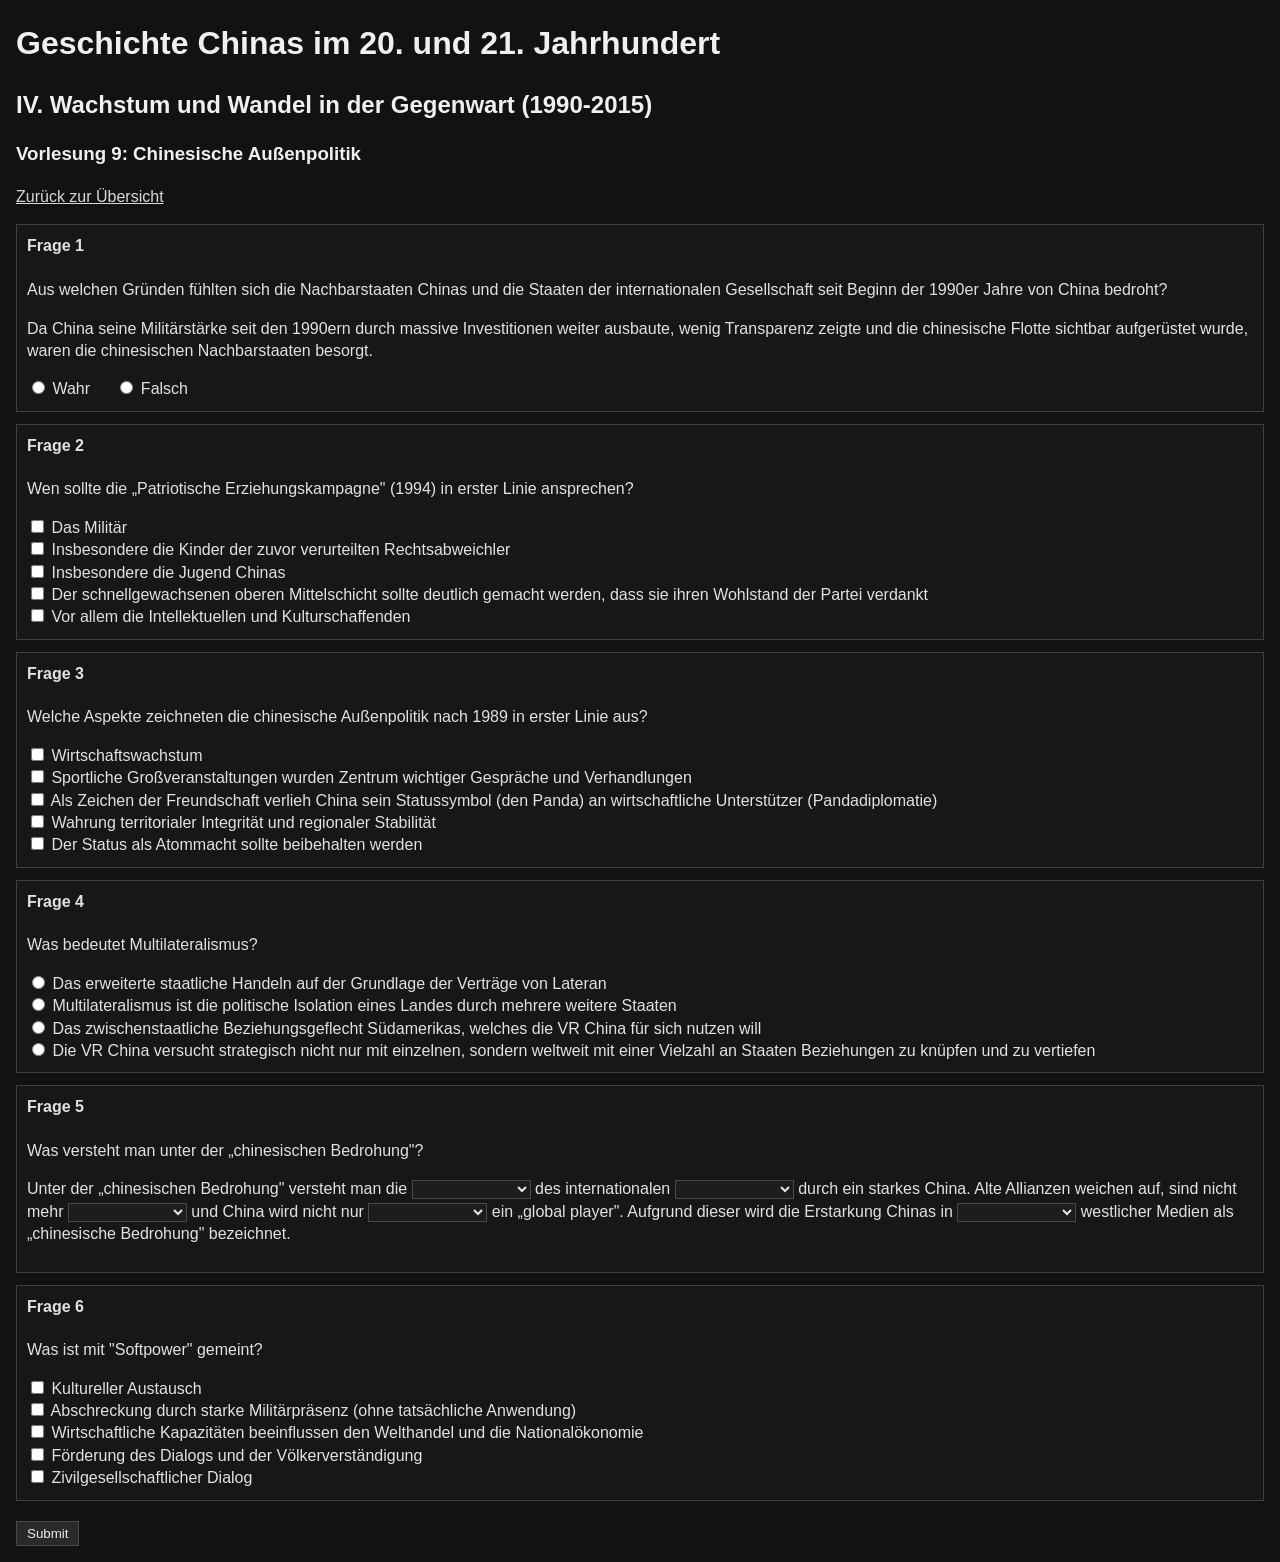
<file: vl9.html>
<!DOCTYPE html>
<html lang="de">
<head>
    <meta charset="UTF-8">
    <meta name="viewport" content="width=device-width, initial-scale=1.0">
    <title>Vorlesung 9: Test</title>
    <link rel="stylesheet" href="styles.css">
</head>
<body>
    <h1>Geschichte Chinas im 20. und 21. Jahrhundert</h1>
    <h2>IV. <strong>Wachstum und Wandel</strong> in der Gegenwart (1990-2015)</h2>
    <h3>Vorlesung 9: Chinesische Außenpolitik</h3>
    <p><a href="index.html">Zurück zur Übersicht</a></p>

    <form class="quiz-form" data-lecture="9">
        <div class="question-block">
            <h4>Frage 1</h4>
            <div class="question" data-answer="wahr">
                <p>Aus welchen Gründen fühlten sich die Nachbarstaaten Chinas und die Staaten der internationalen Gesellschaft seit Beginn der 1990er Jahre von China bedroht?</p>
                <p>Da China seine Militärstärke seit den 1990ern durch massive Investitionen weiter ausbaute, wenig Transparenz zeigte und die chinesische Flotte sichtbar aufgerüstet wurde, waren die chinesischen Nachbarstaaten besorgt.</p>
                <label>
                    <input type="radio" name="vl9_q1" value="wahr" />
                    Wahr
                </label>
                &nbsp;
                <label>
                    <input type="radio" name="vl9_q1" value="falsch" />
                    Falsch
                </label>
                <span class="result"></span>
            </div>
        </div>

        <div class="question-block">
            <h4>Frage 2</h4>
            <div class="question" data-answer="Das Militär|Insbesondere die Jugend Chinas">
                <p>Wen sollte die „Patriotische Erziehungskampagne" (1994) in erster Linie ansprechen?</p>
                <label>
                    <input type="checkbox" name="vl9_q2" value="Das Militär" />
                    Das Militär
                </label>
                <br />
                <label>
                    <input type="checkbox" name="vl9_q2" value="Insbesondere die Kinder der zuvor verurteilten Rechtsabweichler" />
                    Insbesondere die Kinder der zuvor verurteilten Rechtsabweichler
                </label>
                <br />
                <label>
                    <input type="checkbox" name="vl9_q2" value="Insbesondere die Jugend Chinas" />
                    Insbesondere die Jugend Chinas
                </label>
                <br />
                <label>
                    <input type="checkbox" name="vl9_q2" value="Der schnellgewachsenen oberen Mittelschicht sollte deutlich gemacht werden, dass sie ihren Wohlstand der Partei verdankt" />
                    Der schnellgewachsenen oberen Mittelschicht sollte deutlich gemacht werden, dass sie ihren Wohlstand der Partei verdankt
                </label>
                <br />
                <label>
                    <input type="checkbox" name="vl9_q2" value="Vor allem die Intellektuellen und Kulturschaffenden" />
                    Vor allem die Intellektuellen und Kulturschaffenden
                </label>
                <span class="result"></span>
            </div>
        </div>

        <div class="question-block">
            <h4>Frage 3</h4>
            <div class="question" data-answer="Wirtschaftswachstum|Wahrung territorialer Integrität und regionaler Stabilität">
                <p>Welche Aspekte zeichneten die chinesische Außenpolitik nach 1989 in erster Linie aus?</p>
                <label>
                    <input type="checkbox" name="vl9_q3" value="Wirtschaftswachstum" />
                    Wirtschaftswachstum
                </label>
                <br />
                <label>
                    <input type="checkbox" name="vl9_q3" value="Sportliche Großveranstaltungen wurden Zentrum wichtiger Gespräche und Verhandlungen" />
                    Sportliche Großveranstaltungen wurden Zentrum wichtiger Gespräche und Verhandlungen
                </label>
                <br />
                <label>
                    <input type="checkbox" name="vl9_q3" value="Als Zeichen der Freundschaft verlieh China sein Statussymbol (den Panda) an wirtschaftliche Unterstützer (Pandadiplomatie)" />
                    Als Zeichen der Freundschaft verlieh China sein Statussymbol (den Panda) an wirtschaftliche Unterstützer (Pandadiplomatie)
                </label>
                <br />
                <label>
                    <input type="checkbox" name="vl9_q3" value="Wahrung territorialer Integrität und regionaler Stabilität" />
                    Wahrung territorialer Integrität und regionaler Stabilität
                </label>
                <br />
                <label>
                    <input type="checkbox" name="vl9_q3" value="Der Status als Atommacht sollte beibehalten werden" />
                    Der Status als Atommacht sollte beibehalten werden
                </label>
                <span class="result"></span>
            </div>
        </div>

        <div class="question-block">
            <h4>Frage 4</h4>
            <div class="question" data-answer="Die VR China versucht strategisch nicht nur mit einzelnen, sondern weltweit mit einer Vielzahl an Staaten Beziehungen zu knüpfen und zu vertiefen">
                <p>Was bedeutet Multilateralismus?</p>
                <label>
                    <input type="radio" name="vl9_q4" value="Das erweiterte staatliche Handeln auf der Grundlage der Verträge von Lateran" />
                    Das erweiterte staatliche Handeln auf der Grundlage der Verträge von Lateran
                </label>
                <br />
                <label>
                    <input type="radio" name="vl9_q4" value="Multilateralismus ist die politische Isolation eines Landes durch mehrere weitere Staaten" />
                    Multilateralismus ist die politische Isolation eines Landes durch mehrere weitere Staaten
                </label>
                <br />
                <label>
                    <input type="radio" name="vl9_q4" value="Das zwischenstaatliche Beziehungsgeflecht Südamerikas, welches die VR China für sich nutzen will" />
                    Das zwischenstaatliche Beziehungsgeflecht Südamerikas, welches die VR China für sich nutzen will
                </label>
                <br />
                <label>
                    <input type="radio" name="vl9_q4" value="Die VR China versucht strategisch nicht nur mit einzelnen, sondern weltweit mit einer Vielzahl an Staaten Beziehungen zu knüpfen und zu vertiefen" />
                    Die VR China versucht strategisch nicht nur mit einzelnen, sondern weltweit mit einer Vielzahl an Staaten Beziehungen zu knüpfen und zu vertiefen
                </label>
                <span class="result"></span>
            </div>
        </div>

        <div class="question-block">
            <h4>Frage 5</h4>
            <p>Was versteht man unter der „chinesischen Bedrohung"?</p>
            <p>Unter der „chinesischen Bedrohung" versteht man die 
                <span class="question" data-answer="Veränderung">
                    <select name="vl9_q5a">
                        <option value=""></option>
                        <option value="negativen">negativen</option>
                        <option value="Komitees">Komitees</option>
                        <option value="profitabel">profitabel</option>
                        <option value="Veränderung">Veränderung</option>
                        <option value="positiven">positiven</option>
                        <option value="Instandhaltung">Instandhaltung</option>
                        <option value="wirtschaftlich">wirtschaftlich</option>
                        <option value="Machtgefüges">Machtgefüges</option>
                        <option value="wissenschaftlich">wissenschaftlich</option>
                        <option value="alternativlos">alternativlos</option>
                    </select>
                    <span class="result"></span>
                </span> des internationalen 
                <span class="question" data-answer="Machtgefüges">
                    <select name="vl9_q5b">
                        <option value=""></option>
                        <option value="negativen">negativen</option>
                        <option value="Komitees">Komitees</option>
                        <option value="profitabel">profitabel</option>
                        <option value="Veränderung">Veränderung</option>
                        <option value="positiven">positiven</option>
                        <option value="Instandhaltung">Instandhaltung</option>
                        <option value="wirtschaftlich">wirtschaftlich</option>
                        <option value="Machtgefüges">Machtgefüges</option>
                        <option value="wissenschaftlich">wissenschaftlich</option>
                        <option value="alternativlos">alternativlos</option>
                    </select>
                    <span class="result"></span>
                </span> durch ein starkes China. Alte Allianzen weichen auf, sind nicht mehr 
                <span class="question" data-answer="alternativlos">
                    <select name="vl9_q5c">
                        <option value=""></option>
                        <option value="negativen">negativen</option>
                        <option value="Komitees">Komitees</option>
                        <option value="profitabel">profitabel</option>
                        <option value="Veränderung">Veränderung</option>
                        <option value="positiven">positiven</option>
                        <option value="Instandhaltung">Instandhaltung</option>
                        <option value="wirtschaftlich">wirtschaftlich</option>
                        <option value="Machtgefüges">Machtgefüges</option>
                        <option value="wissenschaftlich">wissenschaftlich</option>
                        <option value="alternativlos">alternativlos</option>
                    </select>
                    <span class="result"></span>
                </span> und China wird nicht nur 
                <span class="question" data-answer="wirtschaftlich">
                    <select name="vl9_q5d">
                        <option value=""></option>
                        <option value="negativen">negativen</option>
                        <option value="Komitees">Komitees</option>
                        <option value="profitabel">profitabel</option>
                        <option value="Veränderung">Veränderung</option>
                        <option value="positiven">positiven</option>
                        <option value="Instandhaltung">Instandhaltung</option>
                        <option value="wirtschaftlich">wirtschaftlich</option>
                        <option value="Machtgefüges">Machtgefüges</option>
                        <option value="wissenschaftlich">wissenschaftlich</option>
                        <option value="alternativlos">alternativlos</option>
                    </select>
                    <span class="result"></span>
                </span> ein „global player". Aufgrund dieser wird die Erstarkung Chinas in 
                <span class="question" data-answer="negativen">
                    <select name="vl9_q5e">
                        <option value=""></option>
                        <option value="negativen">negativen</option>
                        <option value="Komitees">Komitees</option>
                        <option value="profitabel">profitabel</option>
                        <option value="Veränderung">Veränderung</option>
                        <option value="positiven">positiven</option>
                        <option value="Instandhaltung">Instandhaltung</option>
                        <option value="wirtschaftlich">wirtschaftlich</option>
                        <option value="Machtgefüges">Machtgefüges</option>
                        <option value="wissenschaftlich">wissenschaftlich</option>
                        <option value="alternativlos">alternativlos</option>
                    </select>
                    <span class="result"></span>
                </span> westlicher Medien als „chinesische Bedrohung" bezeichnet.</p>
        </div>

        <div class="question-block">
            <h4>Frage 6</h4>
            <div class="question" data-answer="Kultureller Austausch|Förderung des Dialogs und der Völkerverständigung|Zivilgesellschaftlicher Dialog">
                <p>Was ist mit "Softpower" gemeint?</p>
                <label>
                    <input type="checkbox" name="vl9_q6" value="Kultureller Austausch" />
                    Kultureller Austausch
                </label>
                <br />
                <label>
                    <input type="checkbox" name="vl9_q6" value="Abschreckung durch starke Militärpräsenz (ohne tatsächliche Anwendung)" />
                    Abschreckung durch starke Militärpräsenz (ohne tatsächliche Anwendung)
                </label>
                <br />
                <label>
                    <input type="checkbox" name="vl9_q6" value="Wirtschaftliche Kapazitäten beeinflussen den Welthandel und die Nationalökonomie" />
                    Wirtschaftliche Kapazitäten beeinflussen den Welthandel und die Nationalökonomie
                </label>
                <br />
                <label>
                    <input type="checkbox" name="vl9_q6" value="Förderung des Dialogs und der Völkerverständigung" />
                    Förderung des Dialogs und der Völkerverständigung
                </label>
                <br />
                <label>
                    <input type="checkbox" name="vl9_q6" value="Zivilgesellschaftlicher Dialog" />
                    Zivilgesellschaftlicher Dialog
                </label>
                <span class="result"></span>
            </div>
        </div>

        <button type="submit">Submit</button>
        <span class="score"></span>
    </form>

    <script src="script.js"></script>
</body>
</html>
</file>
<file: styles.css>
body {
	font-family: sans-serif;
	line-height: 1.4;
	margin: 16px;
	background: #121212;
	color: #e2e2e2;
}

main {
	max-width: 1000px;
}

h1,
h2,
h3 {
	color: #f0f0f0;
}

section {
	margin-bottom: 24px;
	padding-bottom: 8px;
	border-bottom: 1px solid #2f2f2f;
}

article {
	margin-bottom: 14px;
}

label {
	margin-right: 12px;
}

a {
	color: #d8d8d8;
}

a:visited {
	color: #bcbcbc;
}

button {
	margin-top: 8px;
	background: #2a2a2a;
	color: #ededed;
	border: 1px solid #4a4a4a;
	padding: 4px 10px;
}

.score {
	font-weight: 600;
	color: #d0d0d0;
	display: inline-block;
	margin-left: 10px;
	margin-top: 0;
	margin-bottom: 0;
}

.question-block {
	border: 1px solid #3f3f3f;
	background: #171717;
	padding: 10px;
	margin: 12px 0;
}

.question-block h4 {
	margin-top: 0;
}

input,
textarea,
select {
	background: #1d1d1d;
	color: #e6e6e6;
	border: 1px solid #494949;
}

@media (max-width: 768px), (hover: none) and (pointer: coarse) {
	body {
		font-size: 200%;
	}

	input[type='checkbox'],
	input[type='radio'] {
		transform: scale(1.8);
		transform-origin: left center;
		margin-right: 0.5em;
	}

	label {
		line-height: 1.5;
	}

	select,
	button,
	input[type='text'] {
		font-size: 1em;
		padding: 0.35em 0.5em;
		min-height: 2em;
	}
}
</file>
